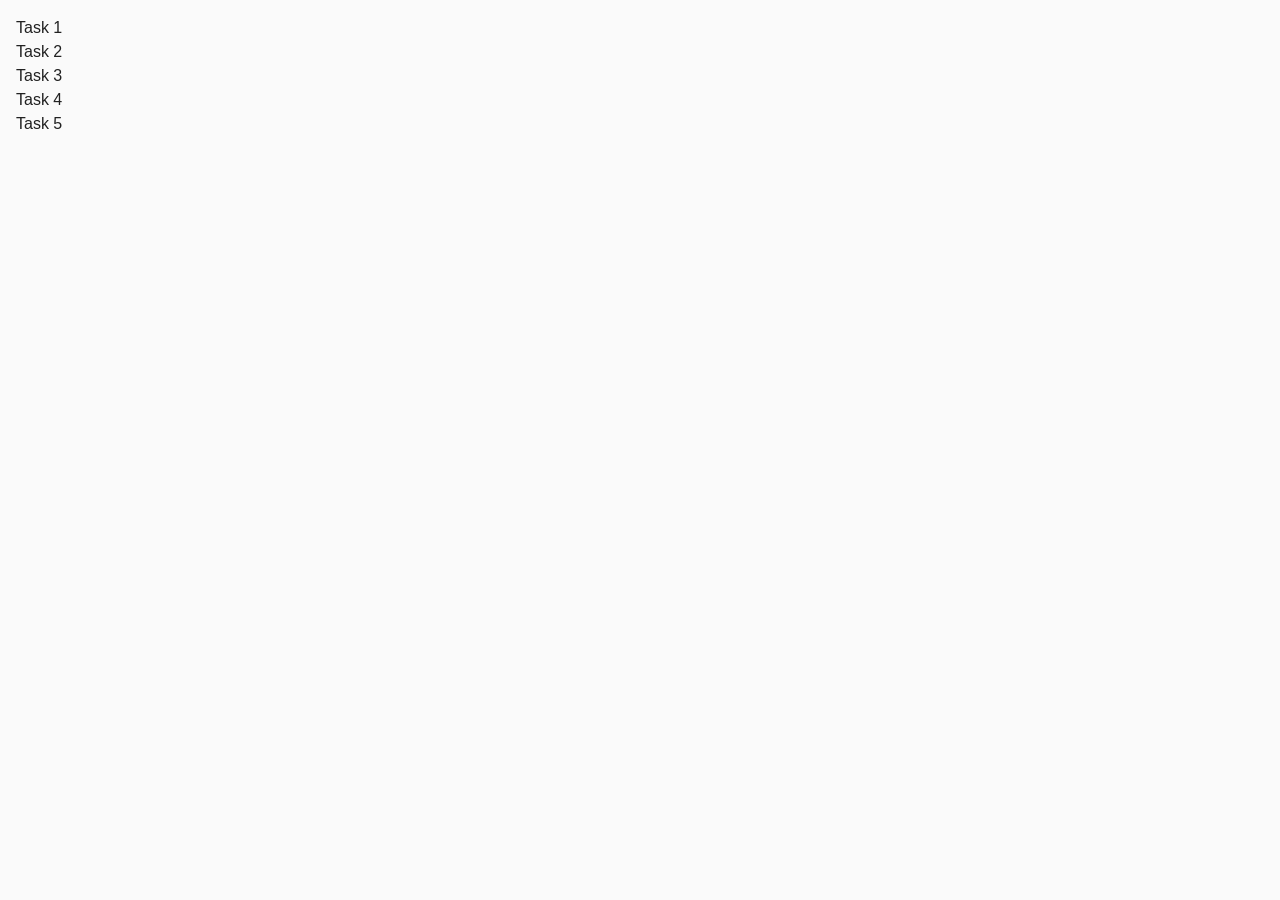
<file: index.html>
<!DOCTYPE html>
<html lang="en">
  <head>
    <meta charset="UTF-8" />
    <meta http-equiv="X-UA-Compatible" content="IE=edge" />
    <meta name="viewport" content="width=device-width, initial-scale=1.0" />
    <title>Homework 7</title>
    <link rel="stylesheet" href="./css/common.css" />
  </head>
  <body>
    <ul>
      <li><a href="./task-1.html">Task 1</a></li>
      <li><a href="./task-2.html">Task 2</a></li>
      <li><a href="./task-3.html">Task 3</a></li>
      <li><a href="./task-4.html">Task 4</a></li>
      <li><a href="./task-5.html">Task 5</a></li>
    </ul>
  </body>
</html>
</file>
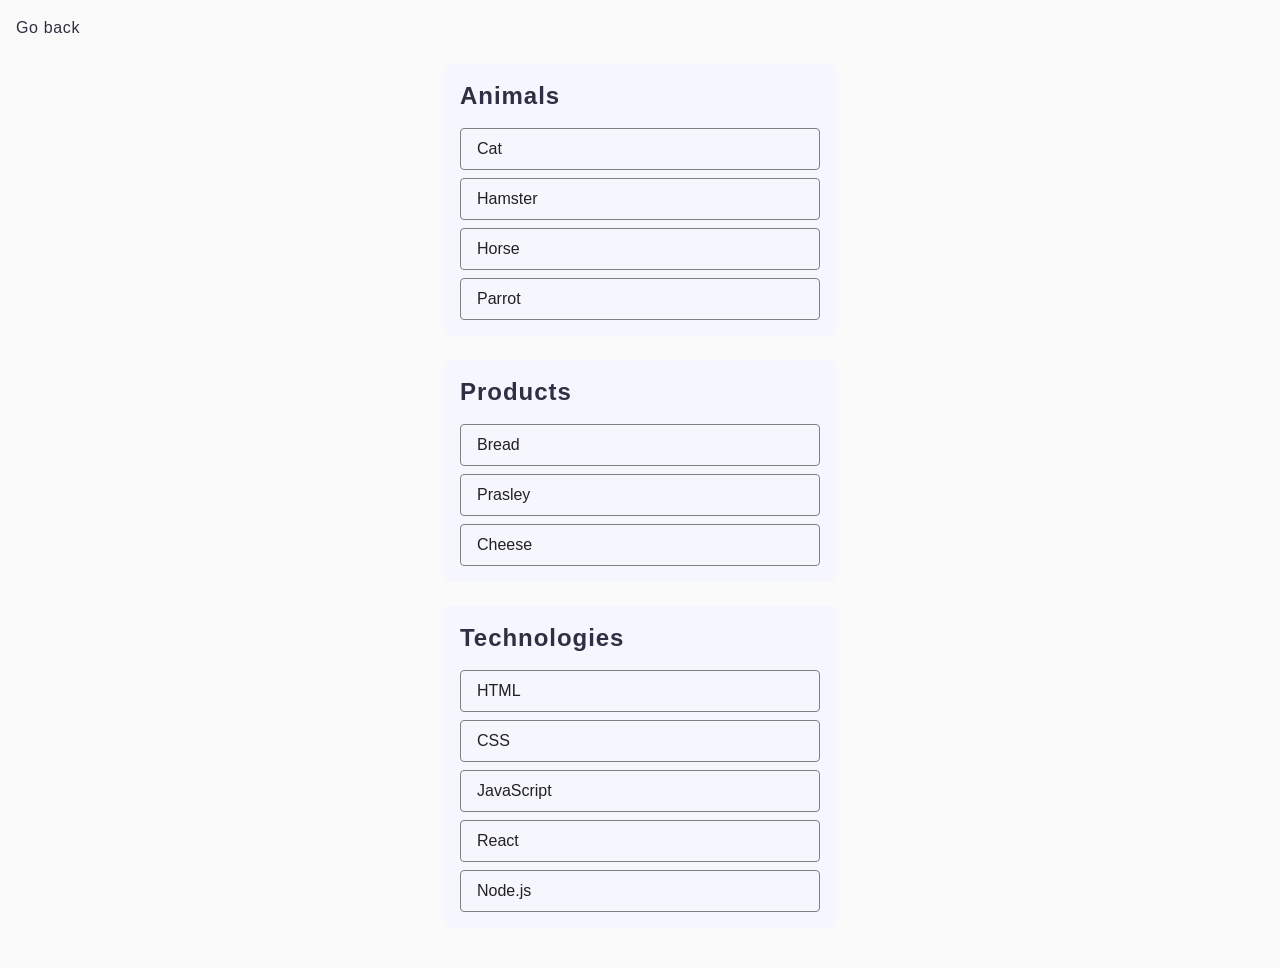
<file: task-1.html>
<!doctype html>
<html lang="en">
  <head>
    <meta charset="UTF-8" />
    <meta http-equiv="X-UA-Compatible" content="IE=edge" />
    <meta name="viewport" content="width=device-width, initial-scale=1.0" />
    <title>Task 1</title>
    <link rel="stylesheet" href="./css/common.css" />
  </head>
  <body>
    <p><a href="./index.html">Go back</a></p>

    <ul id="categories">
      <li class="item">
        <h2 class="categories__title">Animals</h2>

        <ul class="categories__list">
          <li class="categories__list-item">Cat</li>
          <li class="categories__list-item">Hamster</li>
          <li class="categories__list-item">Horse</li>
          <li class="categories__list-item">Parrot</li>
        </ul>
      </li>
      <li class="item">
        <h2 class="categories__title">Products</h2>

        <ul class="categories__list">
          <li class="categories__list-item">Bread</li>
          <li class="categories__list-item">Prasley</li>
          <li class="categories__list-item">Cheese</li>
        </ul>
      </li>
      <li class="item">
        <h2 class="categories__title">Technologies</h2>

        <ul class="categories__list">
          <li class="categories__list-item">HTML</li>
          <li class="categories__list-item">CSS</li>
          <li class="categories__list-item">JavaScript</li>
          <li class="categories__list-item">React</li>
          <li class="categories__list-item">Node.js</li>
        </ul>
      </li>
    </ul>

    <script src="./js/task-1.js" type="module"></script>
  </body>
</html>
</file>
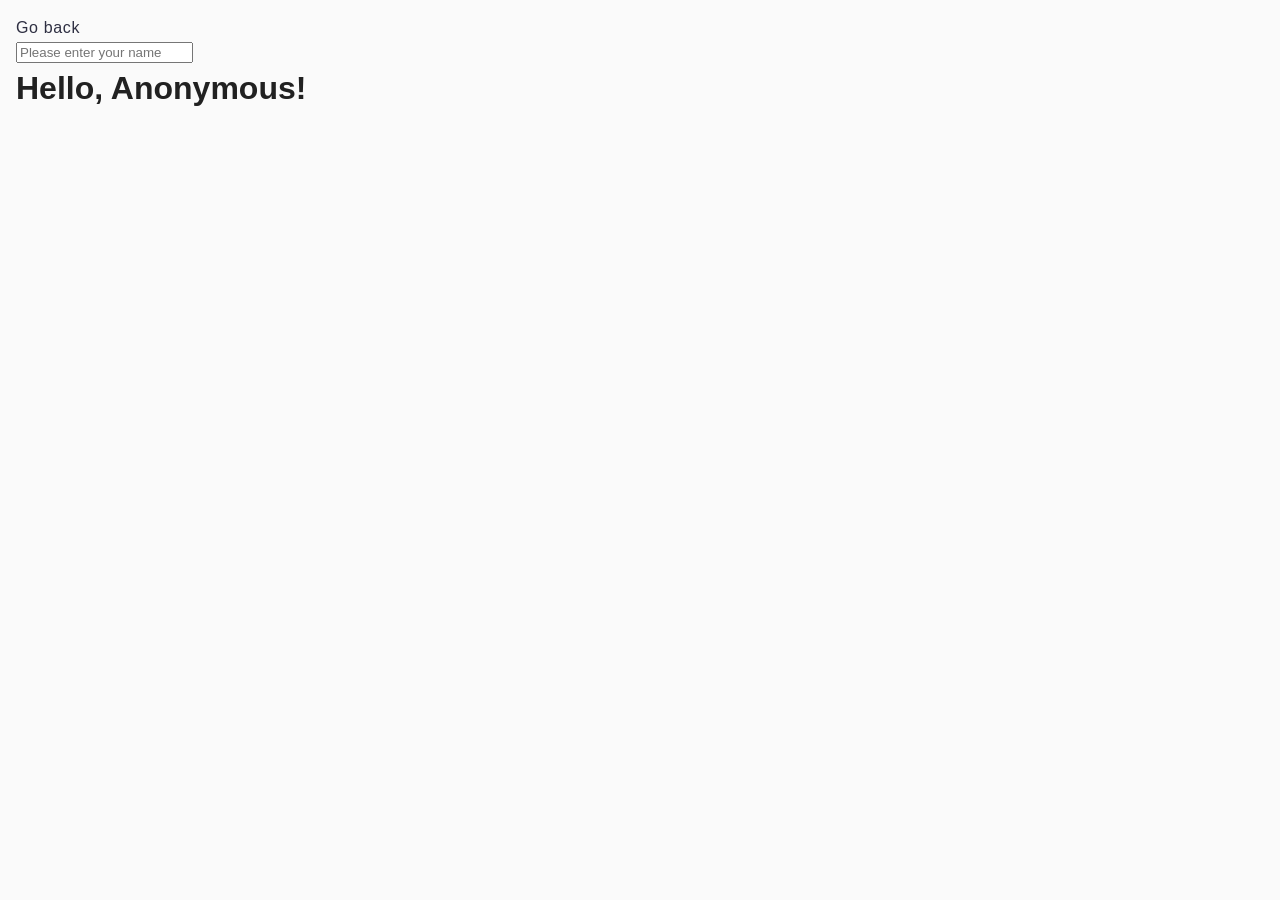
<file: task-3.html>
<!DOCTYPE html>
<html lang="en">
  <head>
    <meta charset="UTF-8" />
    <meta http-equiv="X-UA-Compatible" content="IE=edge" />
    <meta name="viewport" content="width=device-width, initial-scale=1.0" />
    <title>Task 3</title>
    <link rel="stylesheet" href="./css/common.css" />
  </head>
  <body>
    <p><a href="./index.html">Go back</a></p>

    <input type="text" id="name-input" placeholder="Please enter your name" />
    <h1>Hello, <span id="name-output">Anonymous</span>!</h1>

    <script src="./js/task-3.js" type="module"></script>
  </body>
</html>
</file>
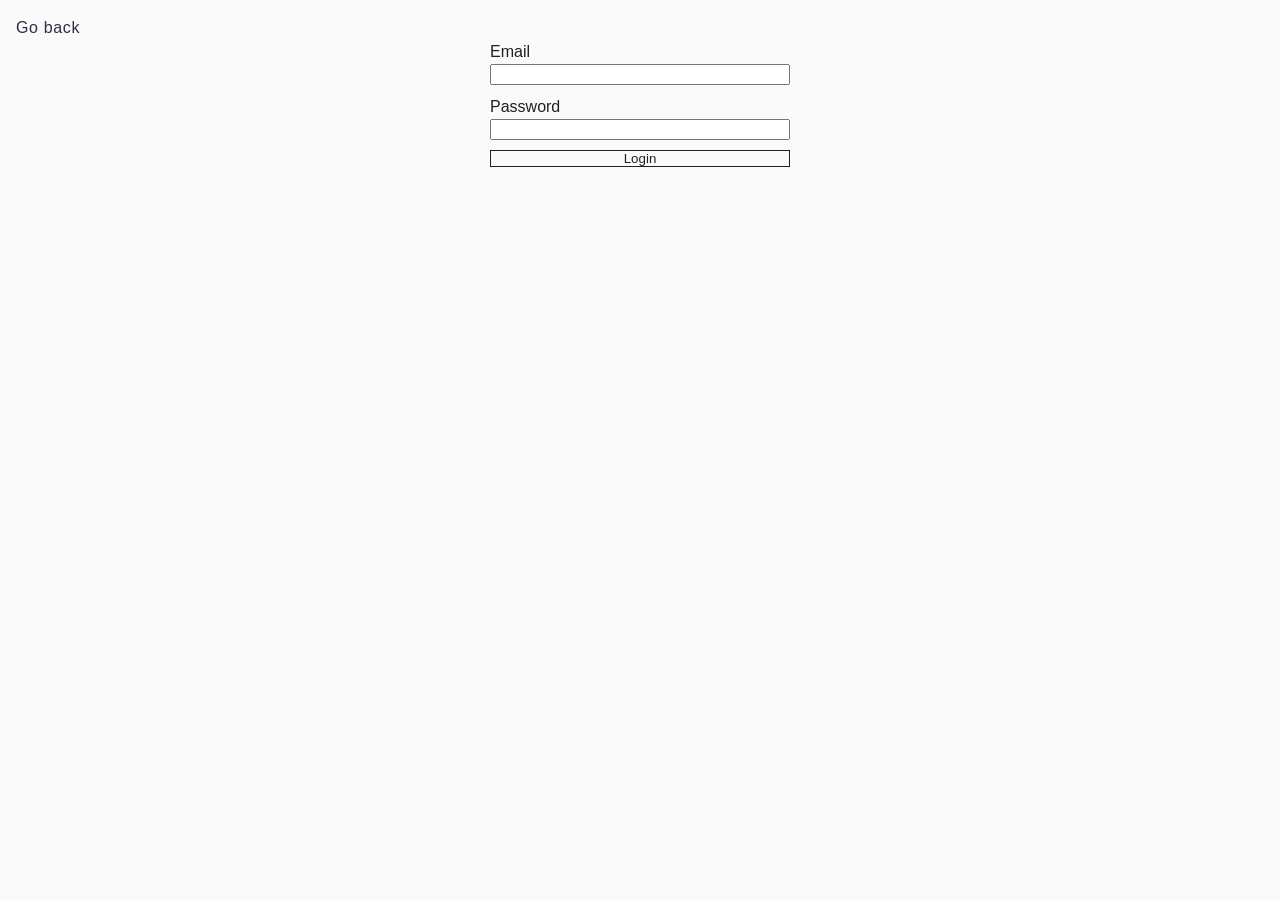
<file: task-4.html>
<!DOCTYPE html>
<html lang="en">
  <head>
    <meta charset="UTF-8" />
    <meta http-equiv="X-UA-Compatible" content="IE=edge" />
    <meta name="viewport" content="width=device-width, initial-scale=1.0" />
    <title>Task 4</title>
    <link rel="stylesheet" href="./css/common.css" />
  </head>
  <body>
    <p><a href="./index.html">Go back</a></p>

    <form class="login-form">
      <label>
        Email
        <input type="email" name="email" />
      </label>
      <label>
        Password
        <input type="password" name="password" />
      </label>
      <button type="submit">Login</button>
    </form>

    <script src="./js/task-4.js" type="module"></script>
  </body>
</html>
</file>
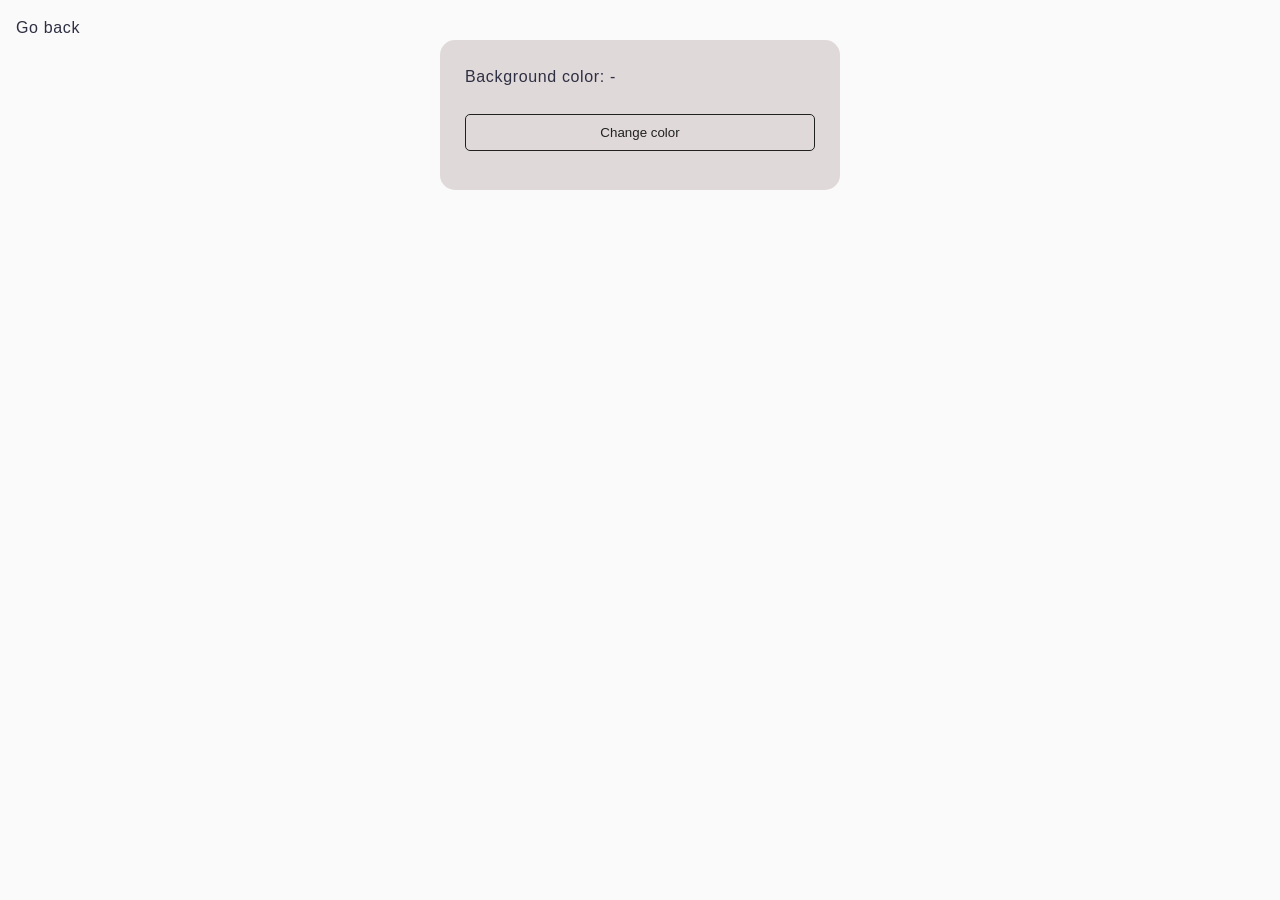
<file: task-5.html>
<!DOCTYPE html>
<html lang="en">
  <head>
    <meta charset="UTF-8" />
    <meta http-equiv="X-UA-Compatible" content="IE=edge" />
    <meta name="viewport" content="width=device-width, initial-scale=1.0" />
    <title>Task 5</title>
    <link rel="stylesheet" href="./css/common.css" />
  </head>
  <body>
    <p><a href="./index.html">Go back</a></p>

    <div class="widget">
      <p>Background color: <span class="color">-</span></p>
      <button type="button" class="change-color">Change color</button>
    </div>

    <script src="./js/task-5.js" type="module"></script>
  </body>
</html>
</file>
<file: css/common.css>
* {
  box-sizing: border-box;
}

body {
  margin: 16px;
  font-family:
    -apple-system, BlinkMacSystemFont, 'Segoe UI', Roboto, Oxygen, Ubuntu,
    Cantarell, 'Open Sans', 'Helvetica Neue', sans-serif;
  -webkit-font-smoothing: antialiased;
  -moz-osx-font-smoothing: grayscale;
  background-color: #fafafa;
  color: #212121;
  line-height: 1.5;
}

h1,
h2,
h3,
h4,
h5,
h6,
p {
  margin: 0;
}

h2 {
  font-family: 'Montserrat', sans-serif;
  font-weight: 600;
  font-size: 24px;
  line-height: 1.33;
  letter-spacing: 0.04em;
  color: #2e2f42;
}

p {
  font-family: 'Montserrat', sans-serif;
  font-weight: 400;
  font-size: 16px;
  line-height: 1.5;
  letter-spacing: 0.04em;
  color: #2e2f42;
}

ul,
li {
  margin: 0;
  padding: 0;
  list-style: none;
}

a {
  color: inherit;
  text-decoration: none;
}

button {
  cursor: pointer;
  color: inherit;
  border: none;
  padding: 0;
  background-color: transparent;
}

img {
  display: block;
  max-width: 100%;
  height: auto;
}

#categories {
  width: 440px;
  height: auto;
  display: flex;
  flex-direction: column;
  gap: 24px;
  margin: 0 auto;
  padding: 24px;
}

.categories__title {
}

.item {
  border-radius: 8px;
  padding: 16px;
  width: 392px;
  background-color: #f6f6fe;
}

.categories__list {
  display: flex;
  flex-direction: column;
  gap: 8px;
}

.categories__list-item {
  border: 1px solid #808080;
  border-radius: 4px;
  width: 360px;

  padding: 8px 16px;
}

.categories__title {
  margin-bottom: 16px;
}

.gallery {
  display: flex;
  flex-wrap: wrap;
  padding: 0;
  margin: 0;
  gap: 48px 24px;
}

.gallery li {
  width: calc((100% - 48px) / 3);
}

.gallery img {
  display: block;
  width: 100%;
  height: 260px;
  object-fit: cover;
}

.login-form {
  display: flex;
  flex-direction: column;
  margin: 0 auto;
  width: 300px;
  gap: 10px;
}

.login-form input {
  display: flex;
  width: 100%;
}
.login-form button {
  border: 1px solid;
  width: 100%;
}

.widget {
  display: flex;
  flex-direction: column;
  gap: 25px;
  width: 400px;
  height: 150px;
  padding: 25px;
  margin: 0 auto;
  border-radius: 15px;
  background-color: #e0d9d9;
}

.change-color {
  border: 1px solid;
  padding: 10px;
  width: 100%;
  border-radius: 5px;
}
</file>
